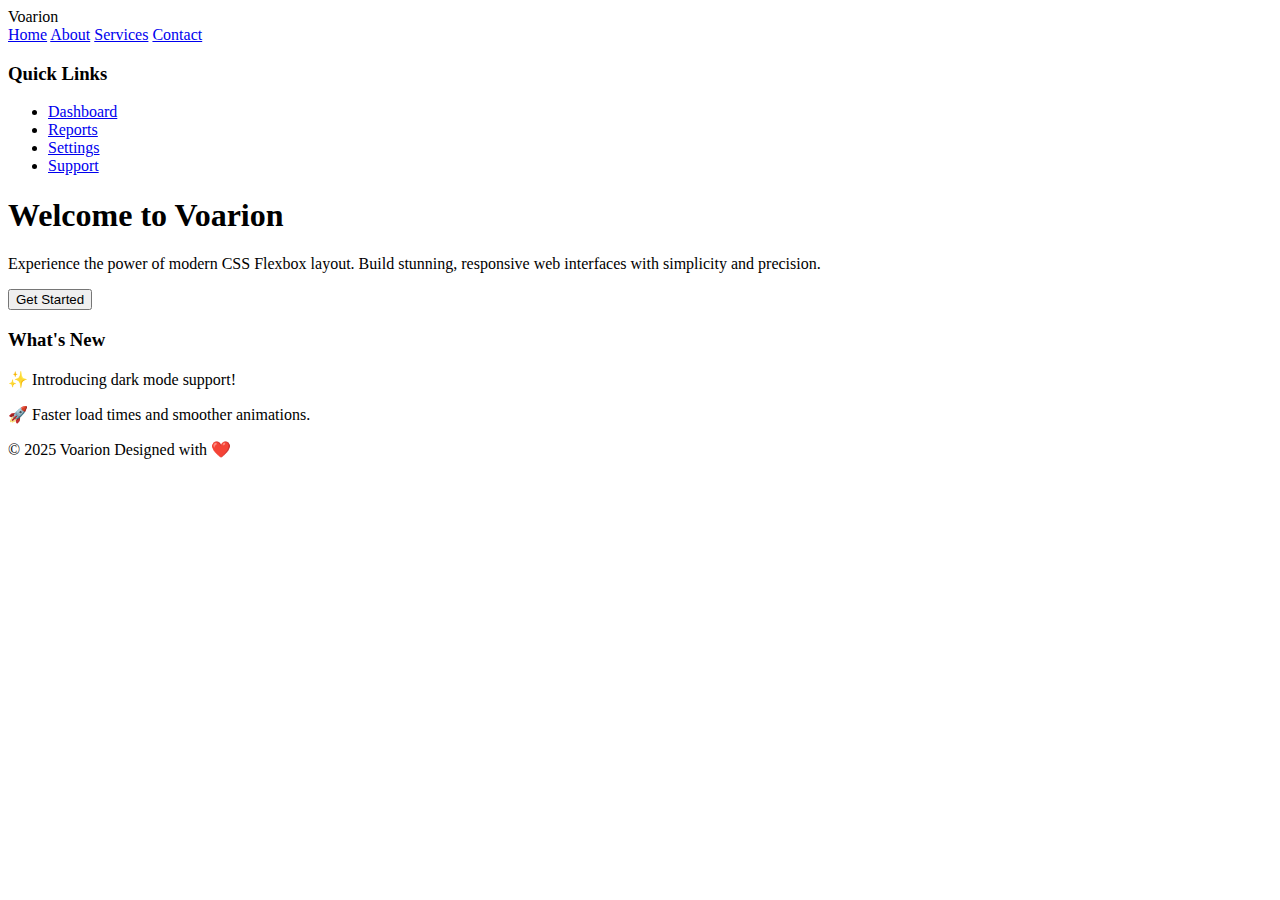
<file: index.html>
<!DOCTYPE html>
<html lang="en">
<head>
  <meta charset="UTF-8" />
  <meta name="viewport" content="width=device-width, initial-scale=1.0" />
  <title>Voarion</title>
  <link rel="stylesheet" href="style.css" />
</head>
<body>
  <header class="header">
    <div class="logo">Voar<span>ion</span></div>
    <nav class="nav">
      <a href="#">Home</a>
      <a href="#">About</a>
      <a href="#">Services</a>
      <a href="#">Contact</a>
    </nav>
  </header>

  <main class="main">
    <aside class="sidebar">
      <h3>Quick Links</h3>
      <ul>
        <li><a href="#">Dashboard</a></li>
        <li><a href="#">Reports</a></li>
        <li><a href="#">Settings</a></li>
        <li><a href="#">Support</a></li>
      </ul>
    </aside>

    <section class="content">
      <h1>Welcome to Voarion</h1>
      <p>
        Experience the power of modern CSS Flexbox layout. Build stunning,
        responsive web interfaces with simplicity and precision.
      </p>

      <div class="center-box">
        <button>Get Started</button>
      </div>
    </section>

    <aside class="extra">
      <h3>What's New</h3>
      <p>✨ Introducing dark mode support!</p>
      <p>🚀 Faster load times and smoother animations.</p>
    </aside>
  </main>

  <footer class="footer">
    <p>© 2025 Voarion Designed with ❤️ </p>
  </footer>
</body>
</html>
</file>
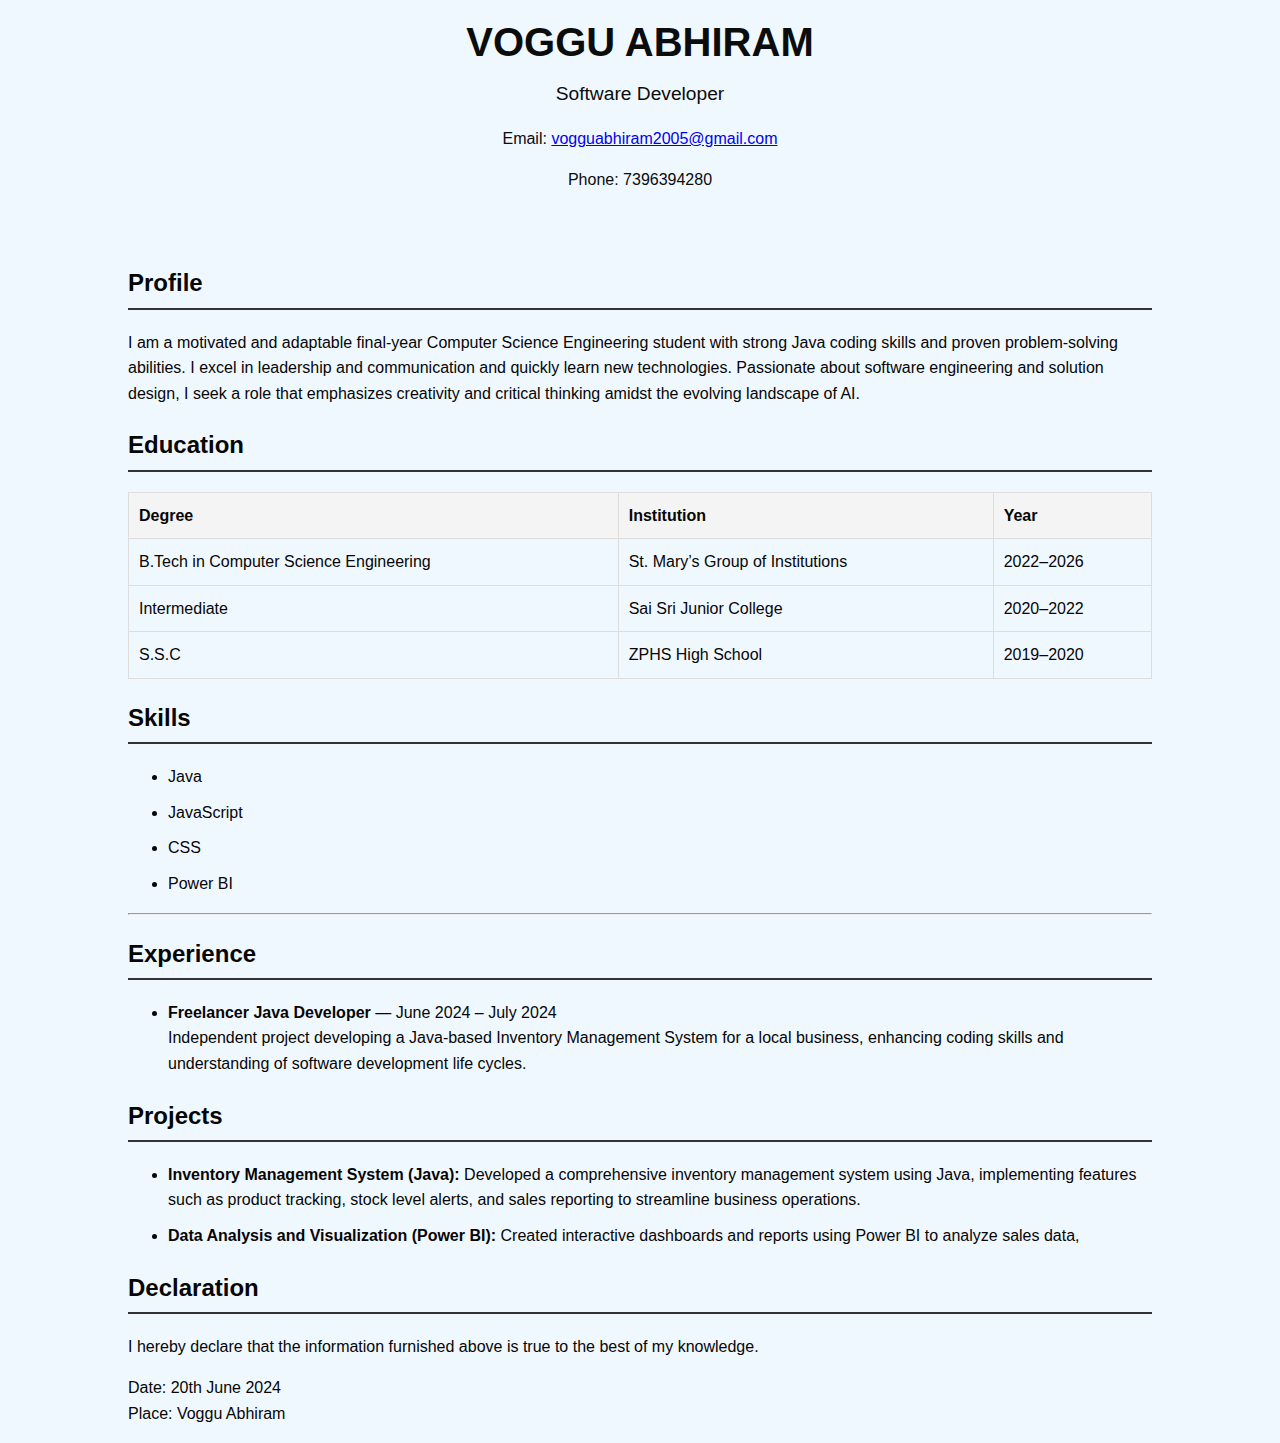
<file: resume.html>
<!DOCTYPE html>
<html lang="en">
<head>
  <title>Voggu Abhiram - Resume</title>
  
</head>

<body>  
  <div class="container">

   <style>
      body {
        font-family: Arial, sans-serif;
        line-height: 1.6;
        margin: 0;
        padding: 0;
        background-color: aliceblue;
        

      }

      .container {
        color: #060606;
        width: 80%;
        margin: auto;
        overflow: hidden;
      }

      .header {
    
        color: #0b0c0c;
        padding: 10px 0;
        text-align: center;
      }

      .header h1 {
        margin: 0;
        font-size: 2.5em;
      }

      .header .role {
        font-size: 1.2em;
        margin: 5px 0;
      }

      .header .contact {
        margin: 10px 0;
      }

      h2 {
        border-bottom: 2px solid #333;
        padding-bottom: 5px;
      }

     

      li {
        margin: 10px 0;
      }

      table {
        width: 100%;
        border-collapse: collapse;
      }

      th, td {
        padding: 10px;
        text-align: left;
        border: 1px solid #ddd;
      }

      th {
        background: #f4f4f4;
      }
    </style>

    <div class="header">
      <h1>VOGGU ABHIRAM</h1>
      <div class="role">Software Developer</div>
      <div class="contact">
    
        <p>Email: <a href="mailto:vogguabhiram2005@gmail.com">vogguabhiram2005@gmail.com</a></p>
        <p>Phone: 7396394280</p>
      </div>
    </div>
<br/>

    <h2>Profile</h2>
    <p>
      I am a motivated and adaptable final-year Computer Science Engineering student with strong Java coding skills and proven problem-solving abilities.
      I excel in leadership and communication and quickly learn new technologies. Passionate about software engineering and solution design,
      I seek a role that emphasizes creativity and critical thinking amidst the evolving landscape of AI.
    </p>
        <h2>Education</h2>
     <table>
    <table border="1" cellpadding="5" cellspacing="0">
   
        <tr>
            <th>Degree</th>
            <th>Institution</th>
            <th>Year</th>
        </tr>
        <tr>
            <td>B.Tech in Computer Science Engineering</td>
            <td>St. Mary’s Group of Institutions</td>
            <td>2022–2026</td>
        </tr>
        <tr>
            <td>Intermediate</td>
            <td>Sai Sri Junior College</td>
            <td>2020–2022</td>
        </tr>
        <tr>
            <td>S.S.C</td>
            <td>ZPHS High School</td>
            <td>2019–2020</td>
        </tr>

    </table>

    <h2>Skills</h2>
    <ul> 
        
      <li>Java</li>
      <li>JavaScript</li>
      <li>CSS</li>
      <li>Power BI</li>
    </ul>
    <hr/>


    

    <h2>Experience</h2>
    <ul>
      <li>
        <strong>Freelancer Java Developer</strong> — June 2024 – July 2024<br>
        Independent project developing a Java-based Inventory Management System for a local business,
        enhancing coding skills and understanding of software development life cycles.
      </li>
    </ul>

    <h2>Projects</h2>
    <ul>
      <li>
        <strong>Inventory Management System (Java):</strong>
        Developed a comprehensive inventory management system using Java, implementing features such as product tracking,
        stock level alerts, and sales reporting to streamline business operations.
      </li>
   
    <li>
        <strong>
        Data Analysis and Visualization (Power BI):</strong>
        Created interactive dashboards and reports using Power BI to analyze sales data,
        </strong>
    </li>
     </ul>
<h2>
    Declaration

</h2>
    <p>
        I hereby declare that the information furnished above is true to the best of my knowledge.
    </p>
    <p>
        Date: 20th June 2024<br>
        Place: Voggu Abhiram
    </p>

  </div>
</body>
</html>
</file>
<file: style.css>

</file>
